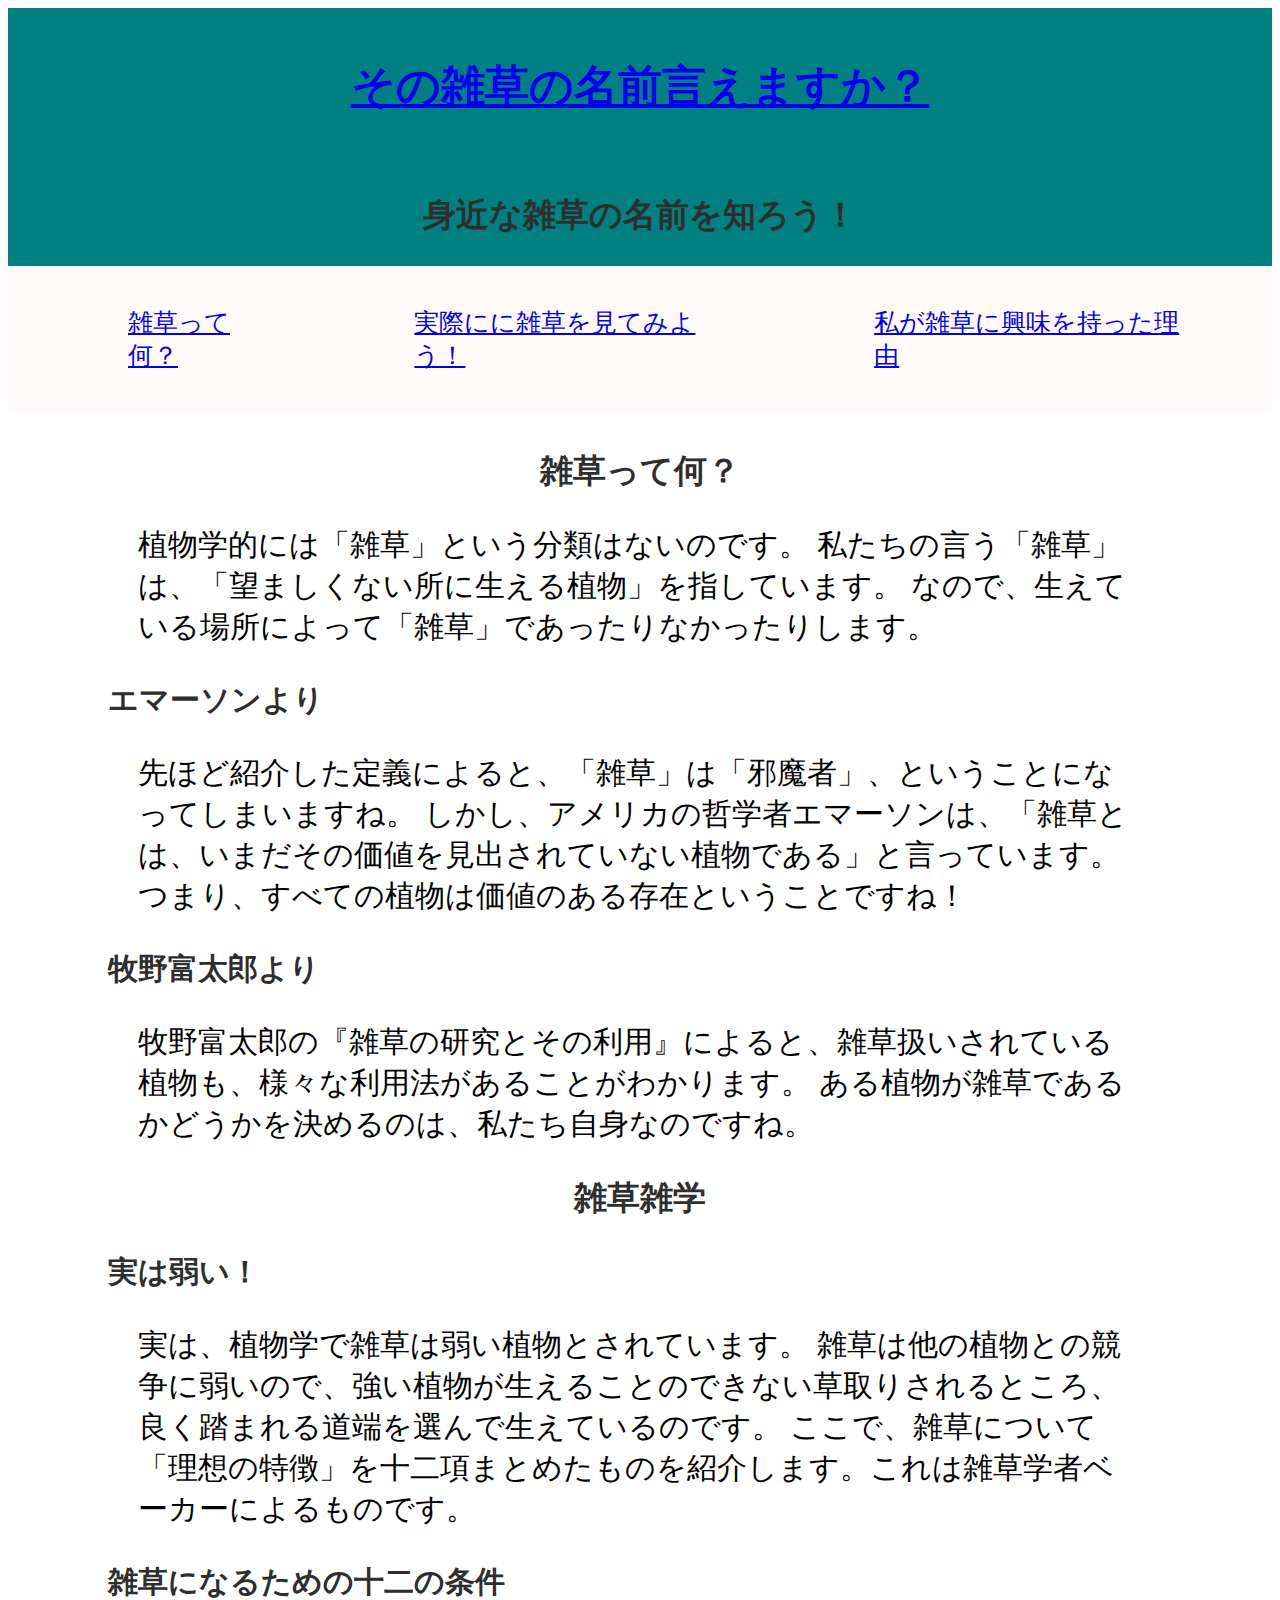
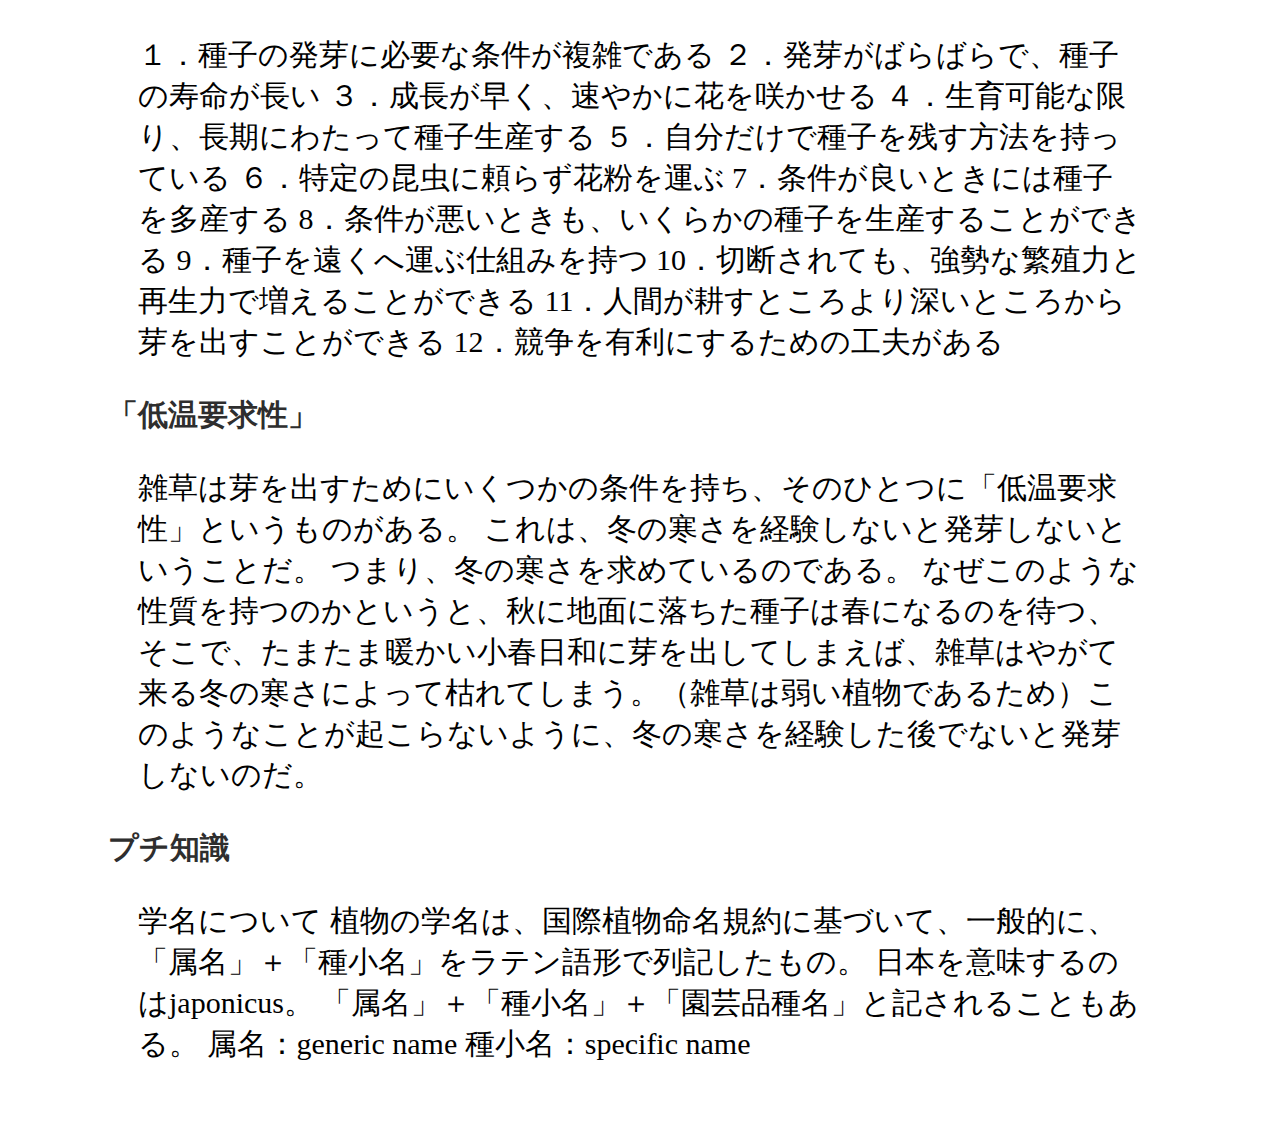
<file: index.html>
<!DOCTYPE html>
<html lang="ja">

<head>
  <meta charset="utf-8">
  <meta name="viewport" content="width=device-width, initial-scale=1, shrink-to-fit=no">
  <meta name="theme-color" content="#000000">  
  <link rel="stylesheet" type="text/css" href="style.css" />
</head>

<body> 
    <div class="heading">
        <h1><a href="#what">その雑草の名前言えますか？</a></h1>
    </div>
    <div class="heading">
        <h2>身近な雑草の名前を知ろう！</h2>
    </div>

    <div class="header">
        <div class="contents">
        
    <ul>
        <li><a href="#what">雑草って何？</a></li>
        <li><a href=plant.html>実際にに雑草を見てみよう！</a></li>
        <li><a href=aboutme.html>私が雑草に興味を持った理由</a></li>

    </ul>
        </div>
    <div class="text">
    <h2 id="what">雑草って何？</h2>
        <p>植物学的には「雑草」という分類はないのです。
            私たちの言う「雑草」は、「望ましくない所に生える植物」を指しています。
            なので、生えている場所によって「雑草」であったりなかったりします。
                </p>
    <h3>エマーソンより</h3>
        <p>先ほど紹介した定義によると、「雑草」は「邪魔者」、ということになってしまいますね。
            しかし、アメリカの哲学者エマーソンは、「雑草とは、いまだその価値を見出されていない植物である」と言っています。
            つまり、すべての植物は価値のある存在ということですね！
                </p>
    <h3>牧野富太郎より</h3>
        <p>牧野富太郎の『雑草の研究とその利用』によると、雑草扱いされている植物も、様々な利用法があることがわかります。
            ある植物が雑草であるかどうかを決めるのは、私たち自身なのですね。
        </p>    
    <h2 id="fyi">雑草雑学</h2>
    <h3>実は弱い！</h3>
        <p>実は、植物学で雑草は弱い植物とされています。
            雑草は他の植物との競争に弱いので、強い植物が生えることのできない草取りされるところ、良く踏まれる道端を選んで生えているのです。
            ここで、雑草について「理想の特徴」を十二項まとめたものを紹介します。これは雑草学者ベーカーによるものです。
                </p>
    <h3>雑草になるための十二の条件</h3>
        <p>１．種子の発芽に必要な条件が複雑である
            ２．発芽がばらばらで、種子の寿命が長い
            ３．成長が早く、速やかに花を咲かせる
            ４．生育可能な限り、長期にわたって種子生産する
            ５．自分だけで種子を残す方法を持っている
            ６．特定の昆虫に頼らず花粉を運ぶ
            7．条件が良いときには種子を多産する
            8．条件が悪いときも、いくらかの種子を生産することができる
            9．種子を遠くへ運ぶ仕組みを持つ
            10．切断されても、強勢な繁殖力と再生力で増えることができる
            11．人間が耕すところより深いところから芽を出すことができる
            12．競争を有利にするための工夫がある
                </p>
    <h3>「低温要求性」</h3>
        <p>雑草は芽を出すためにいくつかの条件を持ち、そのひとつに「低温要求性」というものがある。
            これは、冬の寒さを経験しないと発芽しないということだ。
            つまり、冬の寒さを求めているのである。
            なぜこのような性質を持つのかというと、秋に地面に落ちた種子は春になるのを待つ、そこで、たまたま暖かい小春日和に芽を出してしまえば、雑草はやがて来る冬の寒さによって枯れてしまう。（雑草は弱い植物であるため）このようなことが起こらないように、冬の寒さを経験した後でないと発芽しないのだ。
                </p>
    <h3>プチ知識</h3>
        <p>学名について
            植物の学名は、国際植物命名規約に基づいて、一般的に、「属名」＋「種小名」をラテン語形で列記したもの。
            日本を意味するのはjaponicus。
            「属名」＋「種小名」＋「園芸品種名」と記されることもある。
            属名：generic name
            種小名：specific name
                    </p>
    </div>
    </div>
        </div>

</body>
　
</html>
</file>
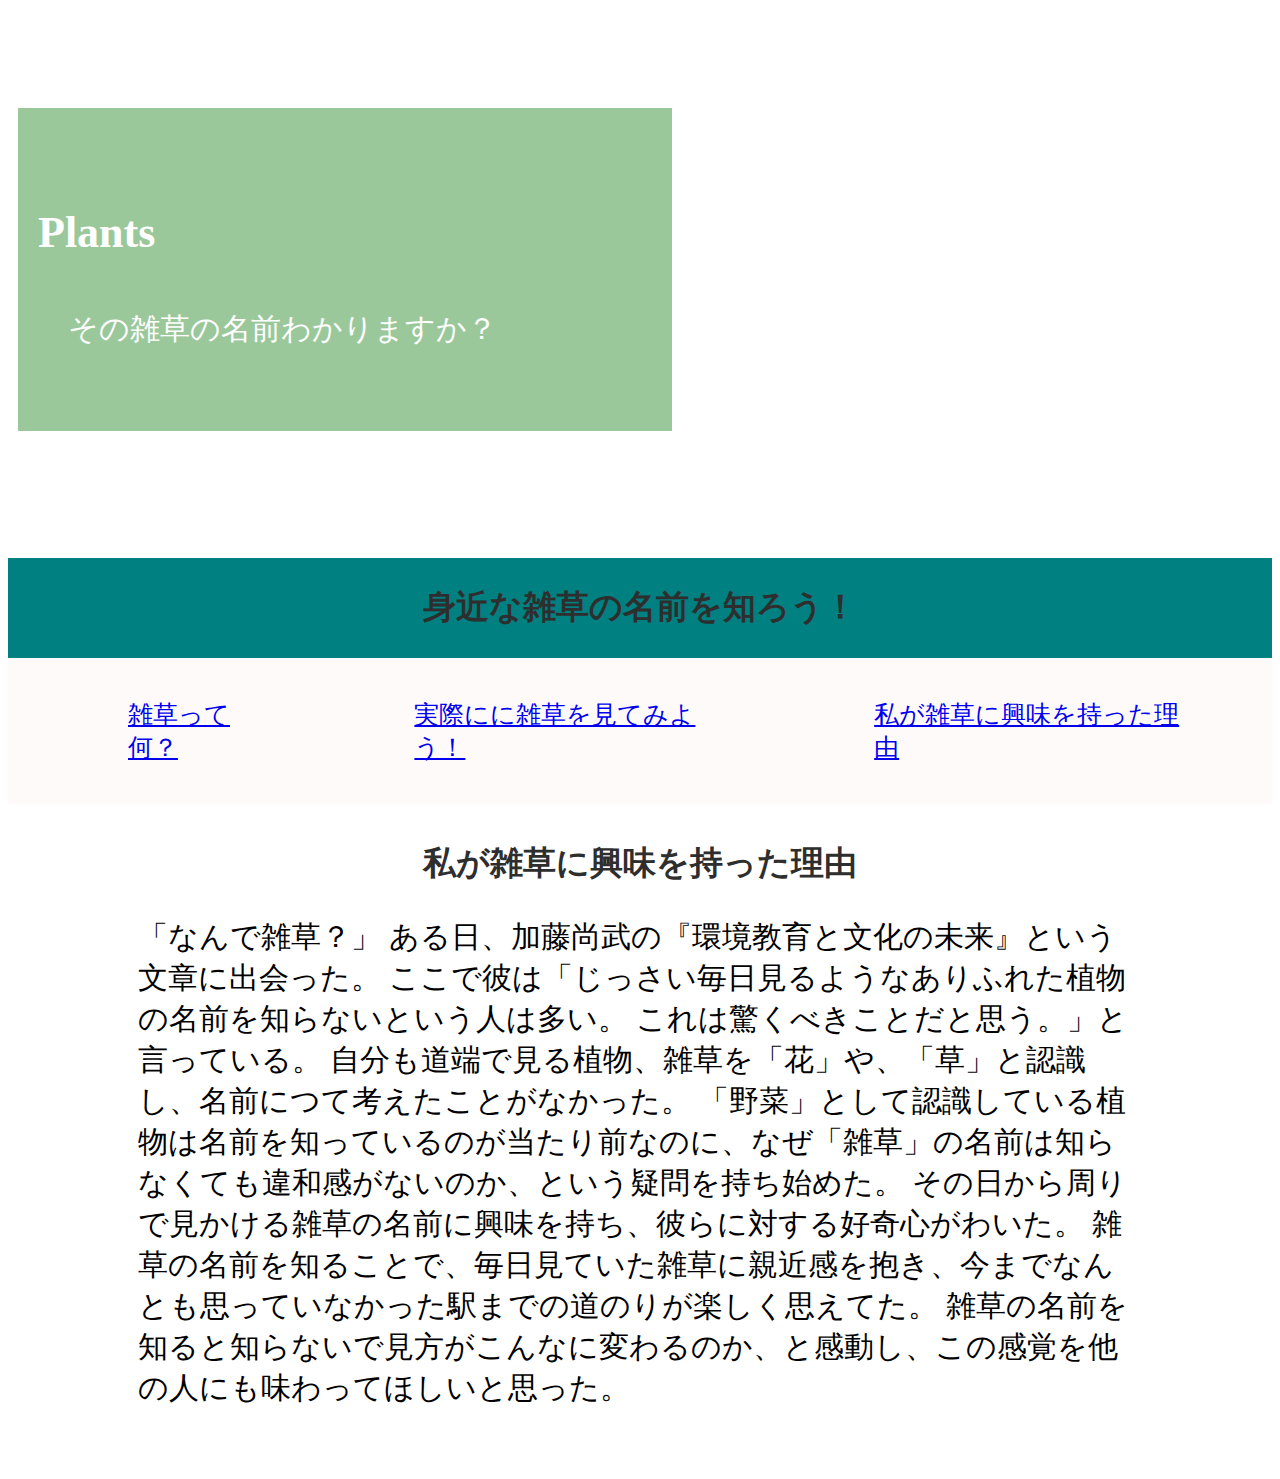
<file: aboutme.html>
<!DOCTYPE html>
<html lang="ja">
  <head>
    <meta charset="utf-8" />
    <meta
      name="viewport"
      content="width=device-width, initial-scale=1, shrink-to-fit=no"
    />
    <meta name="theme-color" content="#000000" />
    <link rel="stylesheet" type="text/css" href="style.css" />
  </head>

  <div class="top-title">
    <div class="top-class">
      <h1>Plants</h1>
      <p>その雑草の名前わかりますか？</p>
    </div>
  </div>

  <body>
    <div class="heading">
      <h2>身近な雑草の名前を知ろう！</h2>
    </div>

    <div class="header">
      <div class="contents">
        <ul>
          <li><a href="why.html">雑草って何？</a></li>
          <li><a href="plant.html">実際にに雑草を見てみよう！</a></li>
          <li><a href="aboutme.html">私が雑草に興味を持った理由</a></li>
        </ul>
      </div>
      <div class="text">
        <h2 id="reason">私が雑草に興味を持った理由</h2>
        <p>
          「なんで雑草？」
          ある日、加藤尚武の『環境教育と文化の未来』という文章に出会った。
          ここで彼は「じっさい毎日見るようなありふれた植物の名前を知らないという人は多い。
          これは驚くべきことだと思う。」と言っている。
          自分も道端で見る植物、雑草を「花」や、「草」と認識し、名前につて考えたことがなかった。
          「野菜」として認識している植物は名前を知っているのが当たり前なのに、なぜ「雑草」の名前は知らなくても違和感がないのか、という疑問を持ち始めた。
          その日から周りで見かける雑草の名前に興味を持ち、彼らに対する好奇心がわいた。
          雑草の名前を知ることで、毎日見ていた雑草に親近感を抱き、今までなんとも思っていなかった駅までの道のりが楽しく思えてた。
          雑草の名前を知ると知らないで見方がこんなに変わるのか、と感動し、この感覚を他の人にも味わってほしいと思った。
        </p>
      </div>
    </div>
  </body>
  　
</html>
</file>
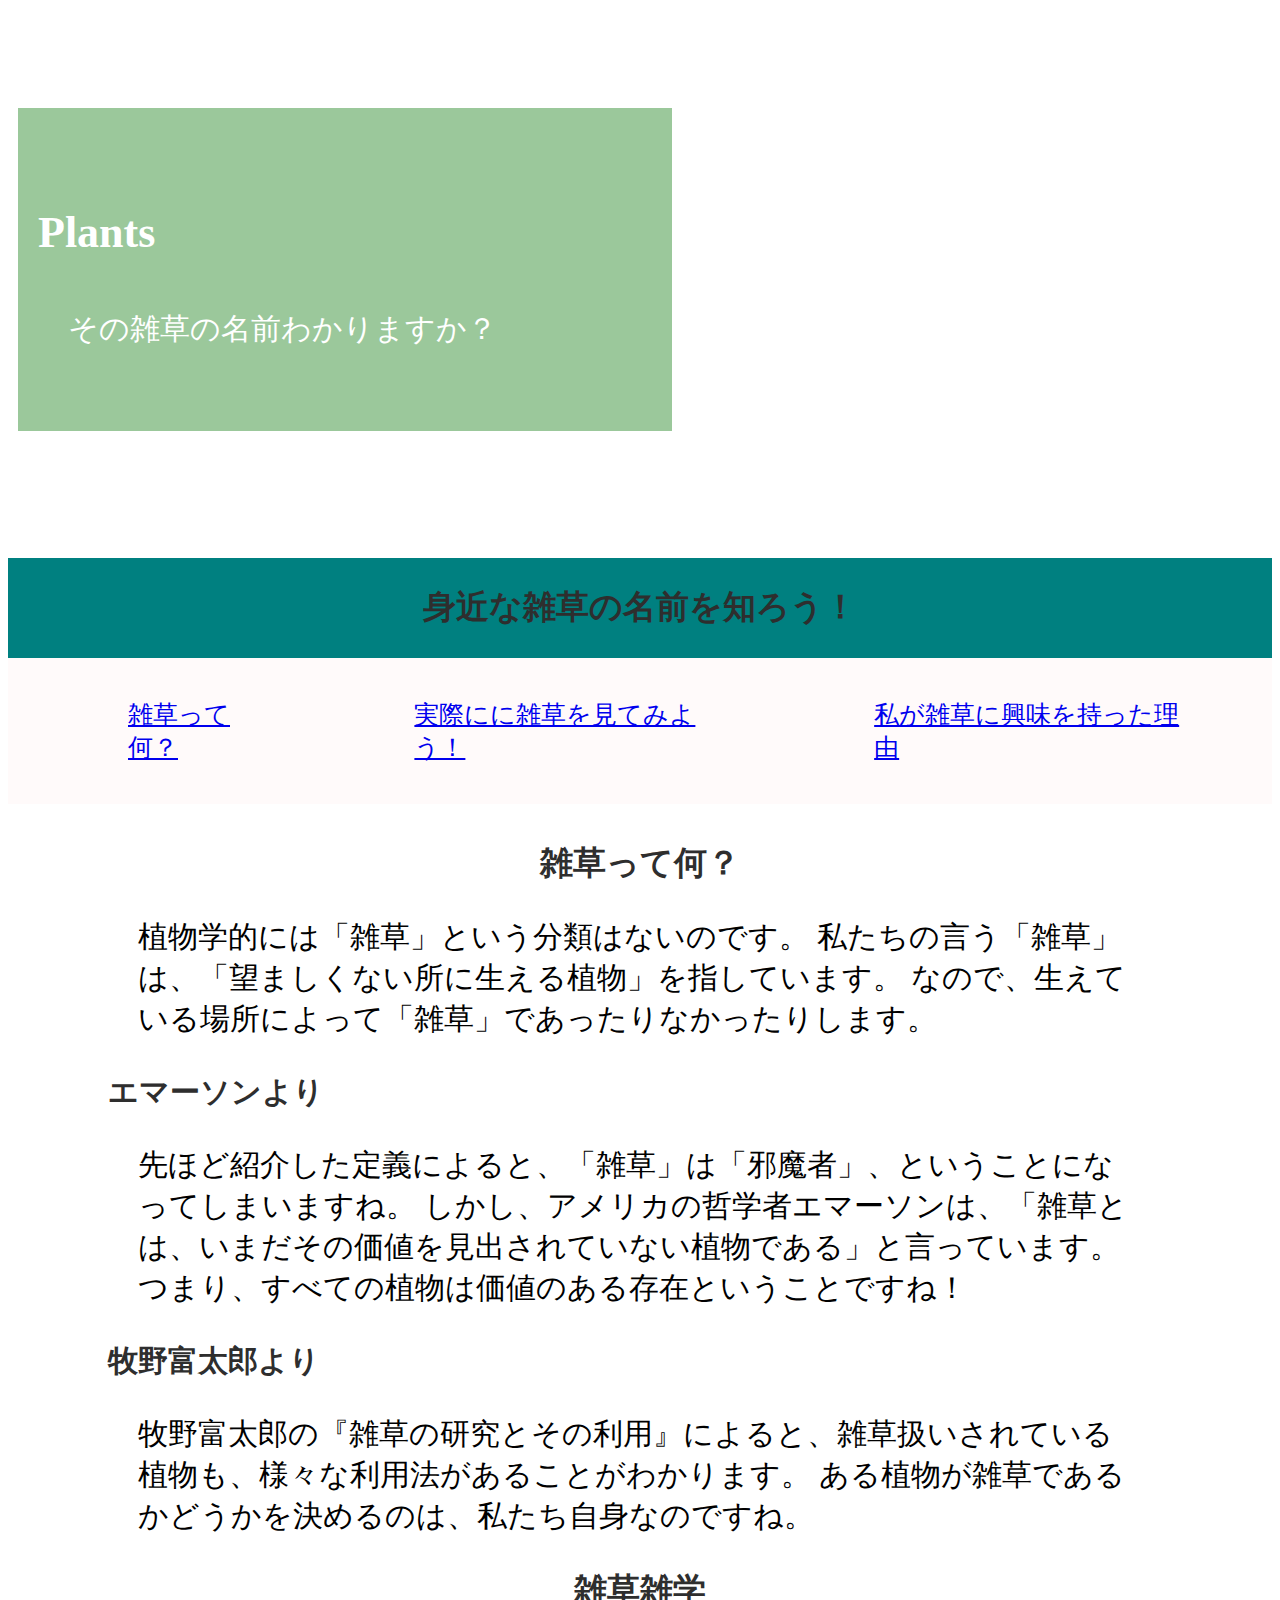
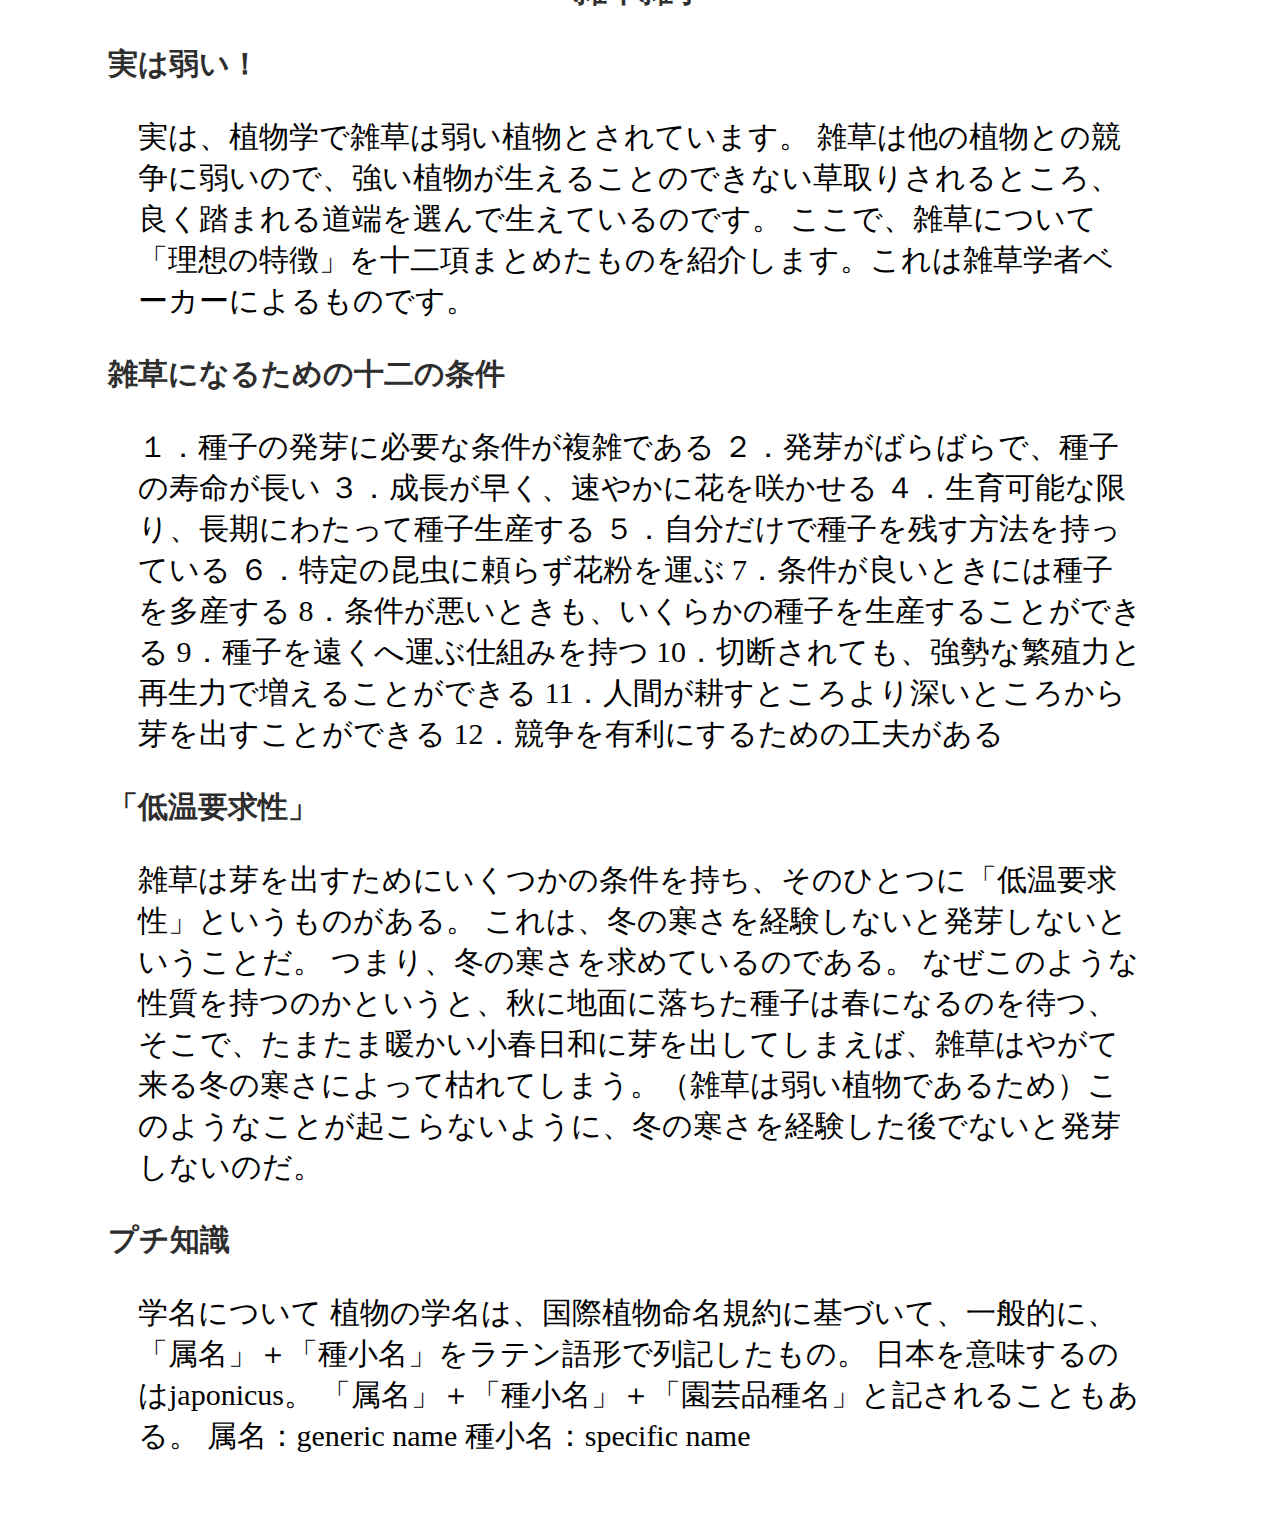
<file: why.html>
<!DOCTYPE html>
<html lang="ja">
  <head>
    <meta charset="utf-8" />
    <meta
      name="viewport"
      content="width=device-width, initial-scale=1, shrink-to-fit=no"
    />
    <meta name="theme-color" content="#000000" />
    <link rel="stylesheet" type="text/css" href="style.css" />
  </head>

  <body>
    <div class="top-title">
      <div class="top-class">
        <h1>Plants</h1>
        <p>その雑草の名前わかりますか？</p>
      </div>
    </div>

    <div class="heading">
      <h2>身近な雑草の名前を知ろう！</h2>
    </div>

    <div class="header">
      <div class="contents">
        <ul>
          <li><a href="why.html">雑草って何？</a></li>
          <li><a href="plant.html">実際にに雑草を見てみよう！</a></li>
          <li><a href="aboutme.html">私が雑草に興味を持った理由</a></li>
        </ul>
      </div>
      <div class="text">
        <h2 id="what">雑草って何？</h2>
        <p>
          植物学的には「雑草」という分類はないのです。
          私たちの言う「雑草」は、「望ましくない所に生える植物」を指しています。
          なので、生えている場所によって「雑草」であったりなかったりします。
        </p>
        <h3>エマーソンより</h3>
        <p>
          先ほど紹介した定義によると、「雑草」は「邪魔者」、ということになってしまいますね。
          しかし、アメリカの哲学者エマーソンは、「雑草とは、いまだその価値を見出されていない植物である」と言っています。
          つまり、すべての植物は価値のある存在ということですね！
        </p>
        <h3>牧野富太郎より</h3>
        <p>
          牧野富太郎の『雑草の研究とその利用』によると、雑草扱いされている植物も、様々な利用法があることがわかります。
          ある植物が雑草であるかどうかを決めるのは、私たち自身なのですね。
        </p>
        <h2 id="fyi">雑草雑学</h2>
        <h3>実は弱い！</h3>
        <p>
          実は、植物学で雑草は弱い植物とされています。
          雑草は他の植物との競争に弱いので、強い植物が生えることのできない草取りされるところ、良く踏まれる道端を選んで生えているのです。
          ここで、雑草について「理想の特徴」を十二項まとめたものを紹介します。これは雑草学者ベーカーによるものです。
        </p>
        <h3>雑草になるための十二の条件</h3>
        <p>
          １．種子の発芽に必要な条件が複雑である
          ２．発芽がばらばらで、種子の寿命が長い
          ３．成長が早く、速やかに花を咲かせる
          ４．生育可能な限り、長期にわたって種子生産する
          ５．自分だけで種子を残す方法を持っている
          ６．特定の昆虫に頼らず花粉を運ぶ 7．条件が良いときには種子を多産する
          8．条件が悪いときも、いくらかの種子を生産することができる
          9．種子を遠くへ運ぶ仕組みを持つ
          10．切断されても、強勢な繁殖力と再生力で増えることができる
          11．人間が耕すところより深いところから芽を出すことができる
          12．競争を有利にするための工夫がある
        </p>
        <h3>「低温要求性」</h3>
        <p>
          雑草は芽を出すためにいくつかの条件を持ち、そのひとつに「低温要求性」というものがある。
          これは、冬の寒さを経験しないと発芽しないということだ。
          つまり、冬の寒さを求めているのである。
          なぜこのような性質を持つのかというと、秋に地面に落ちた種子は春になるのを待つ、そこで、たまたま暖かい小春日和に芽を出してしまえば、雑草はやがて来る冬の寒さによって枯れてしまう。（雑草は弱い植物であるため）このようなことが起こらないように、冬の寒さを経験した後でないと発芽しないのだ。
        </p>
        <h3>プチ知識</h3>
        <p>
          学名について
          植物の学名は、国際植物命名規約に基づいて、一般的に、「属名」＋「種小名」をラテン語形で列記したもの。
          日本を意味するのはjaponicus。
          「属名」＋「種小名」＋「園芸品種名」と記されることもある。
          属名：generic name 種小名：specific name
        </p>
      </div>
    </div>
  </body>
  　
</html>
</file>
<file: style.css>
.top-title {
    background-image: url("https://cdn.glitch.global/55174e67-fd62-4980-89c1-746dc4361d75/photo-1418065460487-3e41a6c84dc5.webp?v=1647086028112");
    background-size: cover;
    height: 350px;
    padding: 100px 600px 100px 10px;
    color: white;
  }
  
  .top-class {
    background-color: rgb(34,134,34,0.45);
    padding: 50px 50px 50px 0;
  }
  
  li {
    list-style: none;
    padding: 5px 70px;
    justify-content: center;
  }
  ul {
    display: flex;
    justify-content: center;
  }
  ol {
    padding: 2px 2px;
  }
  img {
    padding: 10px 50px;
  }
  p {
    display: flex;
    width: auto;
    padding: 1px 50px;
    font-size: 30px;
  }
  .header {
    font-size: 20px;
  }
  .heading {
    display: flex;
    justify-content: center;
    background-color: rgb(0, 128,128);
  }
  .contents {
    background-color: #fffafa;
    height: 100%;
    font-size: 25px;
    justify-content: center;
    padding: 10px;
  }
  .text {
    padding: 10px 80px;
  }
  .toc {
    display: flex;
    background-color: #fffafa;
  }
  .item {
    color: rgb(255, 255, 255);
    padding: 2px 25px;
    font-size: 20px;
    display: flex;
  }
  .title1 {
    font-size: 30px;
    background-color: #fffafa;
    padding: 5px;
  }
  .credits {
    font-size: 20px;
    color: rgb(22, 22, 22);
    padding: 5px 15px;
  }
  h1 {
    font-size: 44px;
    color: white;
    padding: 20px;
  }
  h2 {
    font-size: 33px;
    color: rgb(46, 46, 46);
    display: flex;
    justify-content: center;
  }
  h3 {
    font-size: 30px;
    color: rgb(46, 46, 46);
    display: flex;
    justify-content: left;
    padding: 1px 20px;
  }
  h4 {
    padding: 1px 25px;
  }
  footer {
    background-color: #9b8675;
    padding: 5px 15px;
  }
</file>
